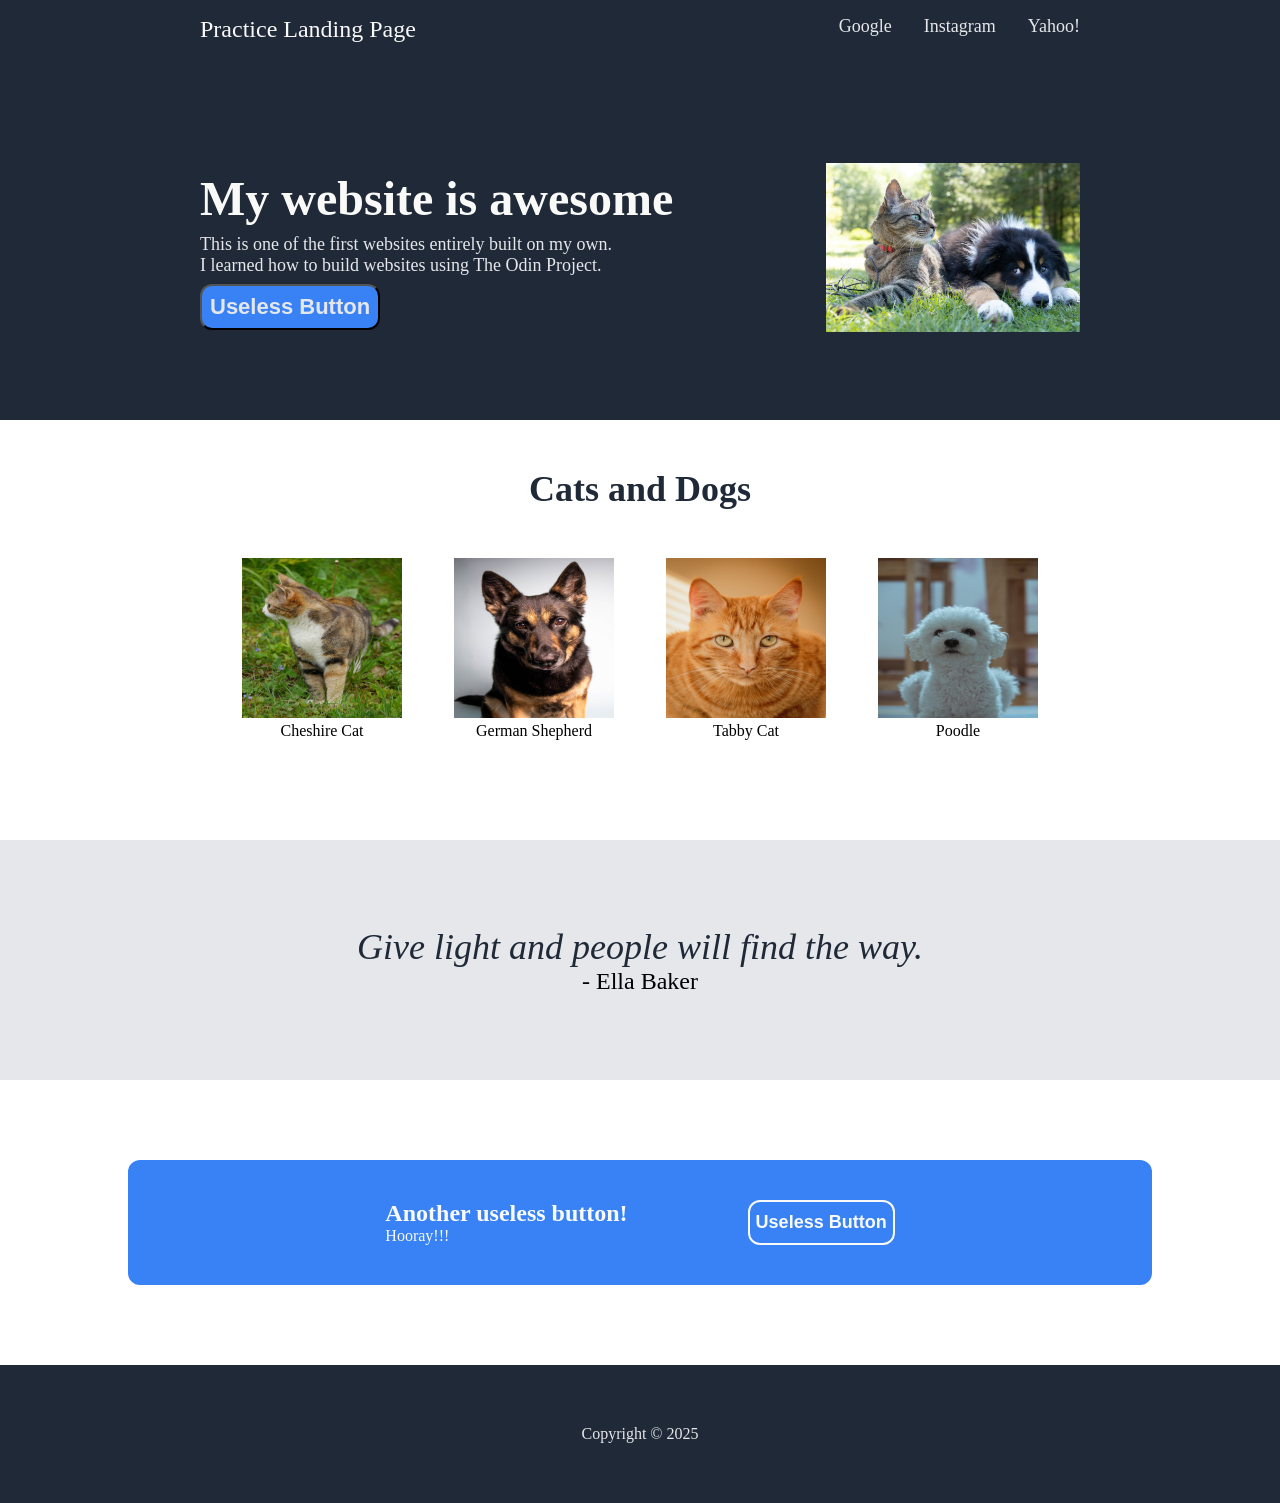
<file: index.html>
<!DOCTYPE html>
<html lang="en">
<head>
    <meta charset="UTF-8">
    <title>Landing Page</title>
    <link rel="stylesheet" href="./css/styles.css">
</head>
<body>
    <div class="upper-section">
        <div class="header">
            <div class="logo">Practice Landing Page</div>
            <ul class="links">
                <li><a href="https://www.google.com" target="_blank">Google</a></li>
                <li><a href="https://www.instagram.com" target="_blank">Instagram</a></li>
                <li><a href="https://www.yahoo.com" target="_blank">Yahoo!</a></li>
            </ul>
        </div>
        <div class="below-header">
            <div class="below-header-info">
                <div class="main-text">My website is awesome</div>
                <div class="secondary-text">
                    <p>This is one of the first websites entirely built on my own.</p>
                    <p>I learned how to build websites using The Odin Project.</p>
                </div>
                <button class="below-header-button">Useless Button</button>
            </div>
            <img class="cat-dog-img" src="./img/cat-dog.jpg" alt="A cat and dog laying side by side">
        </div>
    </div>   
    <div class="mid-section">
        <div class="section-text">Cats and Dogs</div>
        <div class="all-animals">
            <div class="animal">
                <img class="cat-one" src="./img/cheshire-cat.jpg" alt="A brown, spotted cheshire cat, with a white underbelly">
                <div class="text">Cheshire Cat</div>
            </div>
            <div class="animal">
                <img class="dog-one" src="./img/german-shepherd.jpg" alt="A German shepherd">
                <div class="text">German Shepherd</div>
            </div>
            <div class="animal">
                <img class="cat-two" src="./img/tabby-cat.jpg" alt="An orange, striped tabby cat">
                <div class="text">Tabby Cat</div>
            </div>
            <div class="animal">
                <img class="dog-two" src="./img/poodle.jpg" alt="A white poodle">
                <div class="text">Poodle</div>
            </div>
        </div>
    </div>
    <div class="quote-section">
        <div class="quote">Give light and people will find the way.</div>
        <div class="author">- Ella Baker</div>
    </div>
    <div class="above-footer">
        <div class="footer-text">
            <div class="above-footer-text">Another useless button!</div>
            <div class="above-footer-secondary">Hooray!!!</div>
        </div>
        <button class="above-footer-button">Useless Button</button>
    </div>
    <div class="footer">
        <div class="copyright">Copyright &copy; 2025</div>
</body>
</html>
</file>
<file: css/styles.css>
body {
    font-family: "Roboto";
    margin: 0;
}

.upper-section {
    background-color: #1f2937;
    padding: 0 0 88px 0;
}

.header {
    display: flex;
    justify-content: space-between;
}

.logo {
    color: #f9f8fa;
    font-size: 24px;
    display: flex;
    gap: 32px;
    margin: 16px auto 120px 200px;
}

a {
    text-decoration: none;
}

.section-text {
    font-size: 36px;
    color: #1f2937;
    font-weight: 900;
    justify-content: center;
    display: flex;
    padding: 48px;
}

.main-text {
    font-size: 48px;
    color: #f9faf8;
    font-weight: 900;
    margin: 8px 0 8px 200px;
}

.secondary-text,
a,
.below-header-button {
    font-size: 18px;
    color: #e5e7eb;
}

.secondary-text {
    margin: 0 0 0 200px;
}

.below-header-button {
    margin: 8px 0 0 200px;
    background-color: #3882f6;
    border-radius: 12px;
    padding: 8px;
    font-weight: bold;
    font-size: 22px;
}

.cat-dog-img {
    width: 254px;
    height: auto;
    margin: 0 200px 0 auto;
}

.secondary-text p {
    margin: 0;
}

.below-header {
    display: flex;
}

.links {
    list-style-type: none;
    display: flex;
    gap: 32px;
    margin: 16px 200px 120px 200px;
}

.mid-section {
    height: 420px;
}

.all-animals {
    display: flex;
    justify-content: center;
    text-align: center;
    gap: 52px;
}

.animal img {
    width: 160px;
    height: 160px;
}

.quote-section {
    background-color: #e5e7eb;
    display: flex;
    flex-direction: column;
    align-items: center;
    height: 240px;
    justify-content: center;
}

.author {
    font-size: 24px;
}

.quote {
    font-size: 36px;
    color: #1f2937;
    font-style: italic;
    font-weight: 300;
}

.above-footer {
    border-radius: 12px;
    background-color: #3882f6;
    display: flex;
    width: 80%;
    justify-content: center;
    gap: 120px;
    margin: 80px auto;
    padding: 40px;
    box-sizing: border-box;
}

.above-footer-text,
.above-footer-secondary,
.above-footer-button {
    color: #f9faf8;
}

.above-footer-text {
    font-weight: 900;
    font-size: 24px;
}

.above-footer-button {
    background-color: #3882f6;
    border-radius: 12px;
    border: 2px solid #f9faf8;
    font-weight: 900;
    font-size: 18px;
}

.footer {
    background-color: #1f2937;
    color: #e5e7eb;
    display: flex;
    justify-content: center;
    padding: 60px;
}
</file>
